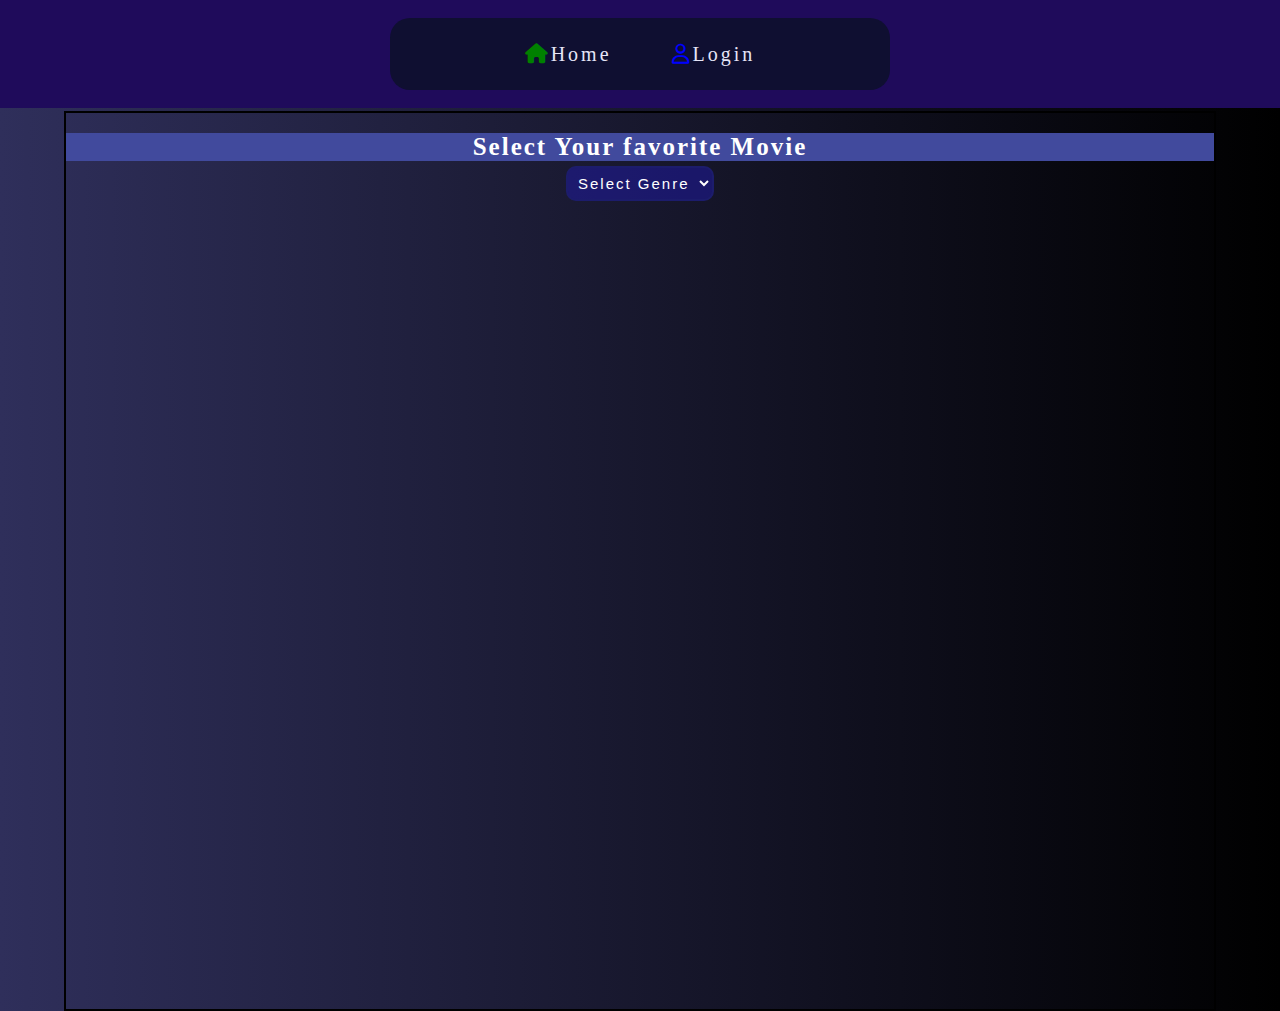
<file: index.html>
<!DOCTYPE html>
<html lang="en">
<head>
    <meta charset="UTF-8">
    <meta name="viewport" content="width=device-width, initial-scale=1.0">
    <title>Ticket Booking</title>
    <link rel="stylesheet" href="index.css">
    <link rel="stylesheet" href="https://cdnjs.cloudflare.com/ajax/libs/font-awesome/6.7.2/css/all.min.css" integrity="sha512-Evv84Mr4kqVGRNSgIGL/F/aIDqQb7xQ2vcrdIwxfjThSH8CSR7PBEakCr51Ck+w+/U6swU2Im1vVX0SVk9ABhg==" crossorigin="anonymous" referrerpolicy="no-referrer" />

    <style>
        .home{
            color: green;
        }
        .user{
            color: blue;
        }
    </style>
    
</head>
<body>

    <header>
        <nav class="nav">
            <a id="home" href=""><i class="fa-solid fa-house home"></i>Home</a>
            <a id="user" href="./login.html"><i class="fa-regular fa-user user"></i>Login</a>
        </nav>
    </header>

    <main>

        <section id="movieSection">

            <div class="sl_parent">
                <div class="sl_child">
                    <h3>Select Your favorite Movie</h2>
                        <select name="select" id="genreselect">
                            <option value="">Select Genre</option>
                            <option value="action">Action</option>
                            <option value="adventure">Adventure</option>
                            <option value="horror">Horror</option>
                        </select>
                        <ul></ul>    <!-- genre movie option will appear here on -->
                </div>
                <div class="genreshow">

                </div>
            </div>

        </section>

    </main>
    <script src="index.js"></script>
    
</body>
</html>
</file>
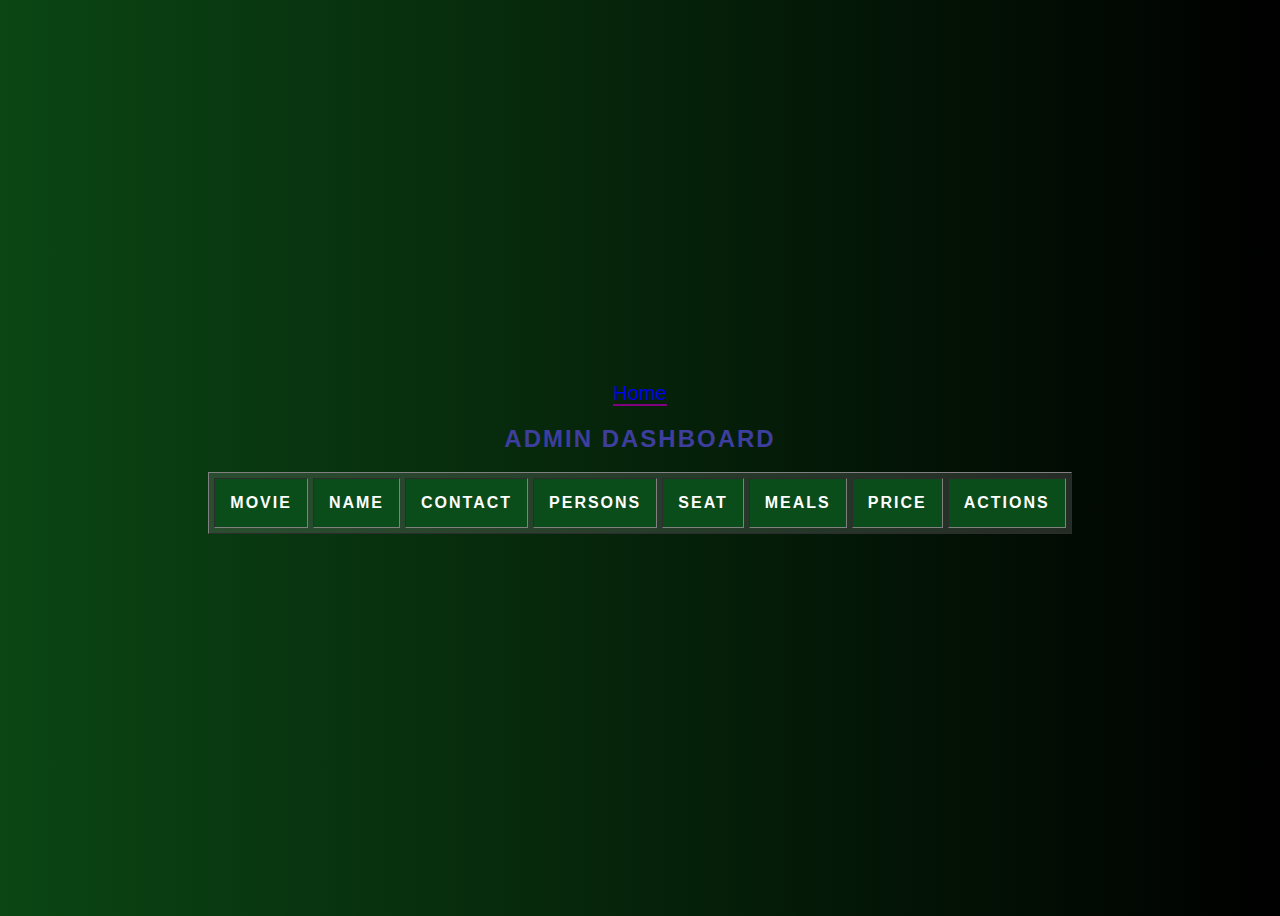
<file: dashboard.html>
<!DOCTYPE html>
<html lang="en">
<head>
    <meta charset="UTF-8">
    <meta name="viewport" content="width=device-width, initial-scale=1.0">
    <title>Confirm Booking</title>
  <link rel="stylesheet" href="dasboard.css">
  <style>
    body{
        display: flex;
        flex-direction: column;
        background: linear-gradient(to right, rgb(11, 70, 20),black
        );
    }
    .heads{
        background-color: rgb(11, 76, 27);
        letter-spacing: 2px;
        color: white;
        text-transform: uppercase;

    }
    .headdetails{
        background-color: rgb(29, 106, 80);
        color: rgb(225, 205, 211);
        text-transform: uppercase;
        font-size: 12.5px;
    }
    .table{
        background-color: rgba(128, 128, 128, 0.281);
    }
    .adminhead{
        color: rgb(62, 62, 159);
        letter-spacing: 2px;
        text-transform: uppercase;
    }
    .home{
        text-decoration: none;
        font-size: 20px;
        border-bottom: 2px solid purple;
    }
  </style>
</head>
<body id="body" onload="fetchData()">

    <header>
        <nav>
            <a class="home" href="index.html">Home</a>
        

        </nav>
    </header>
    <h2 class="adminhead">Admin Dashboard</h2>

    <table class="table" border="1" cellspacing="5px" cellpadding="15px">

        <thead>
            <tr class="heads">
                <th>Movie</th>
                <th>Name</th>
                <th>Contact</th>
                <th>Persons</th>
                <th>Seat</th>
                <th>Meals</th>
                <th>Price</th>
                <th>Actions</th>
            </tr>
          </thead>
       
        <tbody class="tbody">
            <!-- Data will be inserted here dynamically -->
        </tbody>
    </table>

    <script src="dasboard.js"></script>
</body>
</html>
</file>
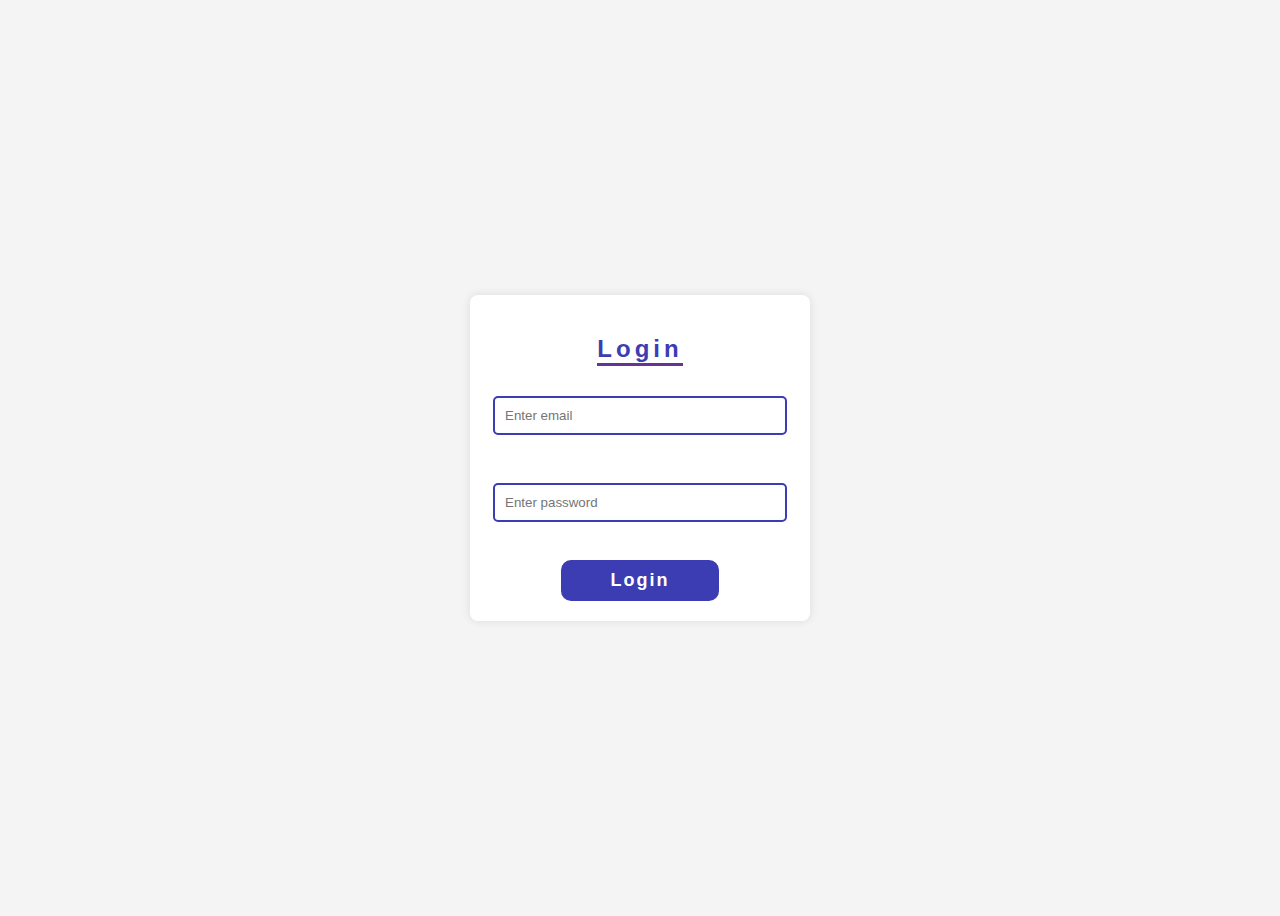
<file: login.html>
<!DOCTYPE html>
<html lang="en">
<head>
    <meta charset="UTF-8">
    <meta name="viewport" content="width=device-width, initial-scale=1.0">
    <title>Login</title>

    <style>

body {
            font-family: Arial, sans-serif;
            display: flex;
            justify-content: center;
            align-items: center;
            height: 100vh;
            background-color: #f4f4f4;
        }
        .container {
            background: white;
            padding: 20px;
            border-radius: 8px;
            box-shadow: 0 0 10px rgba(0, 0, 0, 0.1);
            width: 300px;
           display: flex;
           justify-content: center;
           align-items: center;
           flex-direction: column;
        }
        .container h2{
            width: fit-content;
            color: rgb(60, 60, 179);
            letter-spacing: 4px;
            font-weight: 800;
            border-bottom: 3px solid rebeccapurple; 
        }
        input {
            width: 90%;
            padding: 10px;
            border: 2px solid rgb(60, 60, 179);
            border-radius: 5px;
            margin: 10px 0;
        }
        button {
            background: rgb(60, 60, 179);
            color: white;
            padding: 10px 50px;
            border: none;
            border-radius: 10px;
            font-size: 18px;
            font-weight: 700;
            letter-spacing: 2px;
            cursor: pointer;
            transition: 0.6s ease-in-out;
        }
        button:hover{
            background-color: blueviolet;
            transform: scale(0.95);
        }
        .error {
            color: red;
            font-size: 14px;
        }

        
    </style>
</head>
<body>

    <div class="container">
        <h2>Login</h2>
        <input type="email" id="email" placeholder="Enter email" required>
        <p id="emailError" class="error"></p>
        <input type="password" id="password" placeholder="Enter password" required>
        <p id="passwordError" class="error"></p>
        <button onclick="login()">Login</button>
    </div>




<script src="login.js">
   
</script>
    
</body>
</html>
</file>
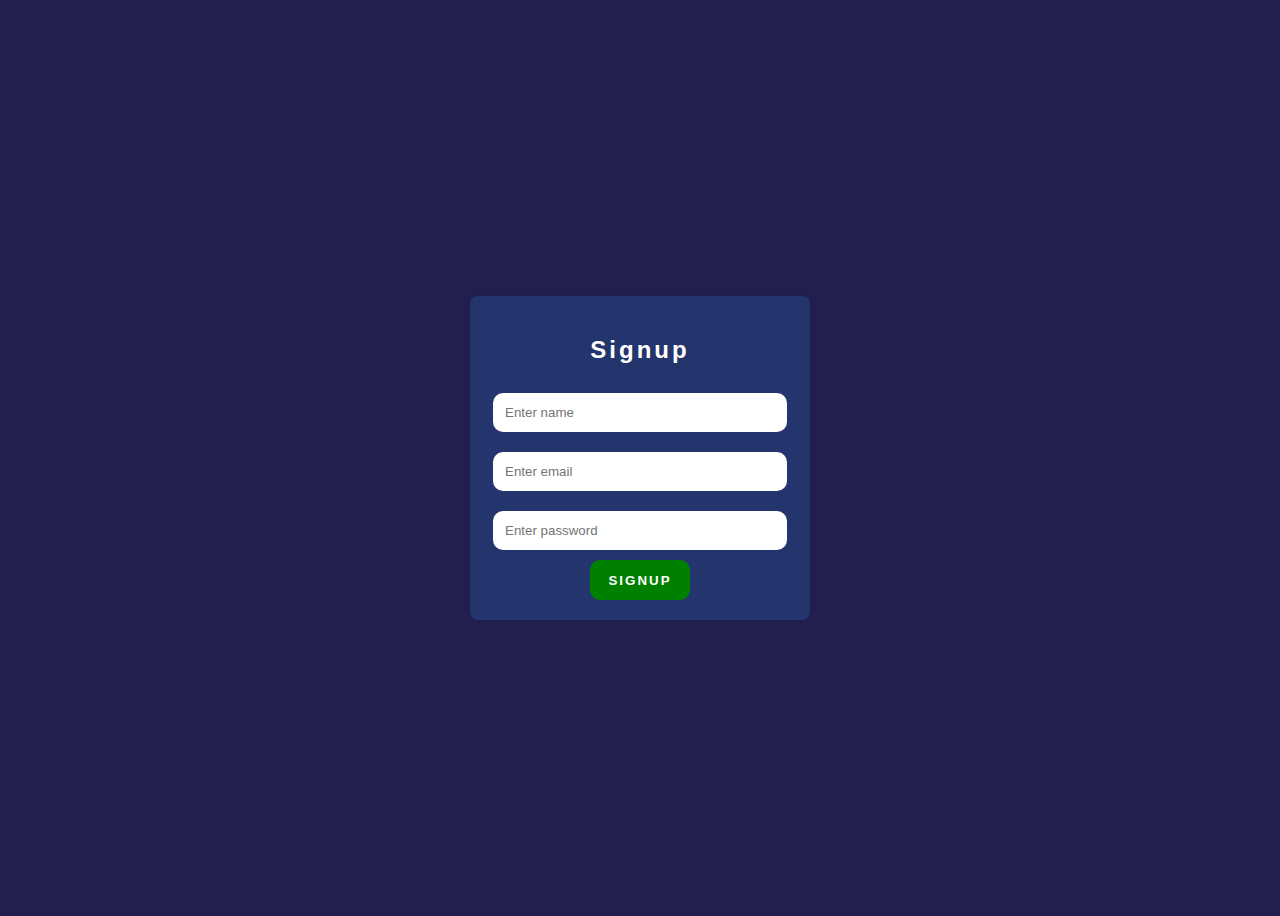
<file: signup.html>
<!DOCTYPE html>
<html lang="en">
<head>
    <meta charset="UTF-8">
    <meta name="viewport" content="width=device-width, initial-scale=1.0">
    <title>Signup</title>
    <style>
        body {
            font-family: Arial, sans-serif;
            display: flex;
            justify-content: center;
            align-items: center;
            height: 100vh;
            background-color: #231f50;
        }
        .container {
            background: rgb(35, 53, 108);
            padding: 20px;
            border-radius: 8px;
            box-shadow: 0 0 10px rgba(0, 0, 0, 0.1);
            width: 300px;
            text-align: center;
        }
        .container h2{
            color:white;
            font-weight: 800;
            letter-spacing: 3px;
        }
        input {
            width: 90%;
            padding: 12px;
            border: none;

            border-radius: 10px;
            margin: 10px 0;
        }
        button {
            background: green;
            color: white;
            height: 40px;
            width: 100px;
            border: none;
            border-radius: 10px;
            text-transform: uppercase;
            letter-spacing: 2px;
            font-weight: 700;
            border: none;
            cursor: pointer;
            transition: 0.6s ease-in-out;
        }
        button:hover{
            width: 150px;
            border-radius: 0px;
            letter-spacing: 3px;
            background-color: rgb(33, 22, 188);
        }
    </style>
</head>
<body>
    <div class="container">
        <h2>Signup</h2>
        <input type="text" id="name" placeholder="Enter name" required><br>
        <input type="email" id="email" placeholder="Enter email" required><br>
        <input type="password" id="password" placeholder="Enter password" required><br>
        <button onclick="return signup()">Signup</button>
    </div>

    <script src="signup.js">
       
    </script>
</body>
</html>
</file>
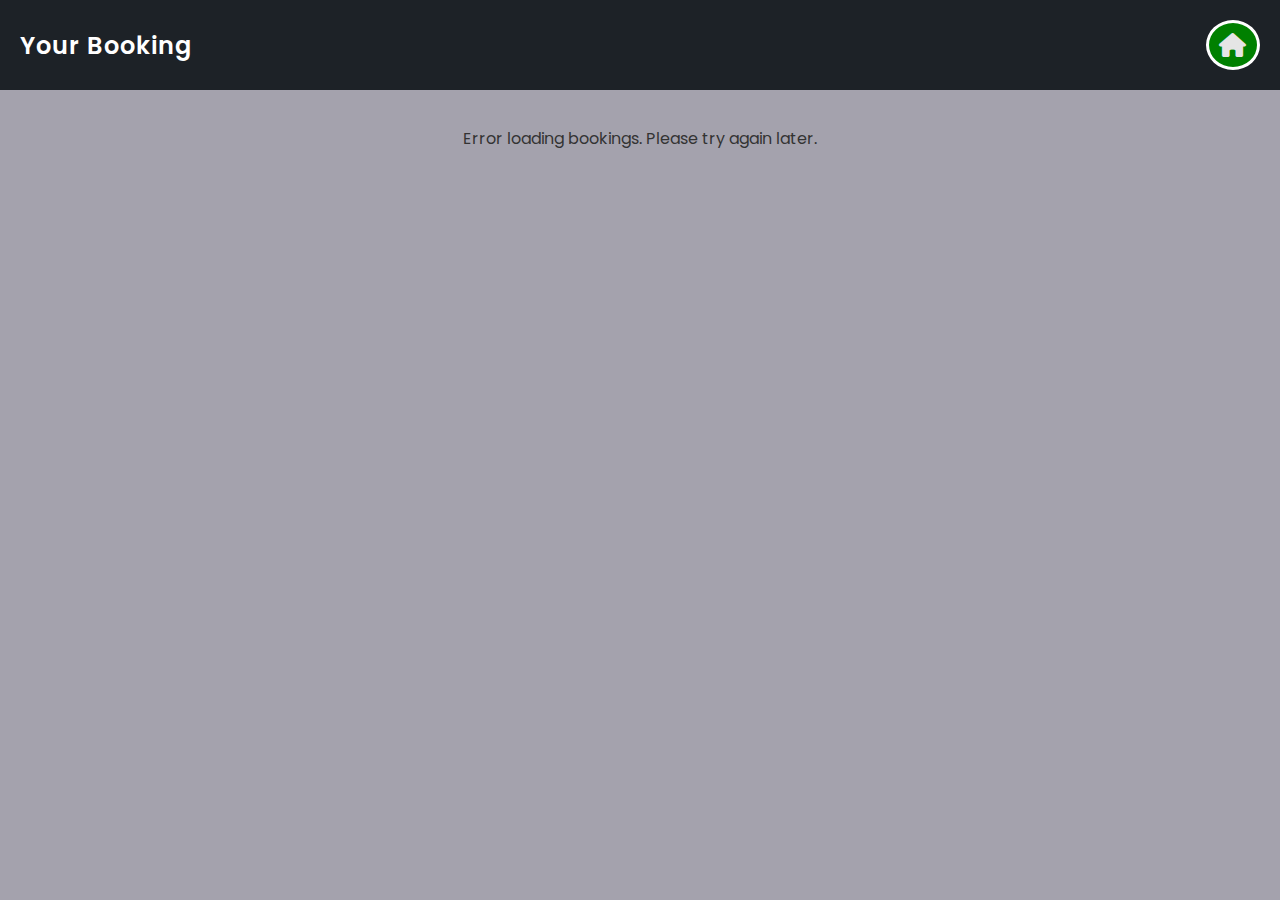
<file: userpanel.html>
<!DOCTYPE html>
<html lang="en">
<head>
    <meta charset="UTF-8">
    <meta name="viewport" content="width=device-width, initial-scale=1.0">
    <title>User Panel</title>
    <style>
        /* Google Font */
        @import url('https://fonts.googleapis.com/css2?family=Poppins:wght@300;400;600&display=swap');

        /* General Styles */
        body {
            font-family: 'Poppins', sans-serif;
            margin: 0;
            padding: 0;
            background-color: #6c687a9d;
            color: #333;
        }

        /* Header */
        .header {
            background-color: #1d2227;
            color: #fff;
            display: flex;
            justify-content: center;
            align-items: center;
            justify-content: space-between;
            padding: 20px;
            font-size: 24px;
            font-weight: 600;
            letter-spacing: 1px;
        }

        /* Booking Container */
        .booking-container {
            display: flex;
            flex-wrap: wrap;
            justify-content: center;
            padding: 20px;
        }

        /* Booking Card */
        .booking-card {
            background: #4a4876;
            border-radius: 12px;
            box-shadow: 0 4px 8px rgba(0, 0, 0, 0.1);
            padding: 20px;
            margin: 15px;
            width: 300px;
            border-left: 6px solid #3498db;
            transition: transform 0.3s ease-in-out;
        }

        .booking-card:hover {
            transform: scale(1.05);
        }

        /* Title */
        .booking-title {
            font-size: 20px;
            font-weight: 600;
            color: #0c0b12;
            margin-bottom: 8px;
        }

        /* Info */
        .booking-info {
            font-size: 14px;
            color: #ffffff;
            margin: 5px 0;
            font-weight: 400;
            letter-spacing: 0.5px;
        }

        /* Highlighted Text */
        .highlight {
            font-weight: 600;
            color: #e74c3c;
        }

        /* Button */
        .cancel-btn,.edit-btn {
            display: inline-block;
            margin-top: 12px;
            padding: 8px 12px;
            background-color: #211b67;
            color: white;
            text-align: center;
            border-radius: 6px;
            text-decoration: none;
            font-weight: 500;
            transition: background 0.3s;
        }

        .cancel-btn:hover,.edit-btn:hover {
            background-color: #37199b;
        }
        .edit-btn{
            margin-left: 1em;
        }
        .moviename{
            color: rgb(222, 222, 7);
        }
        .confirmed{
            color: green;
        }
        .checked{
            border: 2px solid white;
            color: white;
            border-radius: 50%;
            padding: 4px;
            background-color: green;
        }
        .home{
            color: rgb(229, 229, 229);
            border: 3.5px solid white;
            background-color: green;
            padding: 10px;
            border-radius: 50%;
            cursor: pointer;
           transition: 0.6s ease-in-out;
        }
        .home:hover{
            background-color: white;
            color: green;
            border: 3.5px solid green;
            transform: scale(0.95);
        }
    </style>

<link rel="stylesheet" href="https://cdnjs.cloudflare.com/ajax/libs/font-awesome/6.7.2/css/all.min.css" integrity="sha512-Evv84Mr4kqVGRNSgIGL/F/aIDqQb7xQ2vcrdIwxfjThSH8CSR7PBEakCr51Ck+w+/U6swU2Im1vVX0SVk9ABhg==" crossorigin="anonymous" referrerpolicy="no-referrer" />
</head>
<body onload="fetchData()">

    <!-- Header -->
    <div class="header">

        <div>Your Booking</div>

        <span class="spanhome"><a href="index.html"><i class="fa-solid fa-house home"></i></a></i></span>
    </div>


    <!-- Booking Container -->
    <div class="booking-container" id="booking-list">
        <!-- Booking cards will be inserted here dynamically -->
    </div>

    <script src="userpanel.js">
       
    </script>

</body>
</html>
</file>
<file: index.css>
*{
    margin: 0;
    padding: 0;
    box-sizing: border-box;
}
header{
    background-color: rgb(31, 11, 91);
    height: 12vh;
    display: flex;
    justify-content: center;
    align-items: center;
}
.nav{
    display: flex;
    gap: 60px;
    min-width: 360px;
    width: 500px;
    border-radius: 20px;
    background-color: rgb(15, 15, 49);
    height: 8vh;
    justify-content: center;
    align-items: center;
}
.nav a {
    text-decoration: none;
    color: rgb(230, 229, 247);
    letter-spacing: 3px;  
    font-size: 20px; 
    transition: color 0.5s ease-in-out;
}
#home:hover{
    color: green;

}
#user:hover{
    color: blue;
}

#movieSection{
    height: 100vh;
    width: 90%;
    margin: 0.2em auto 0;
    border: 2px solid black;
}
.sl_child{
    height: 12vh;
    width: 100%;
    display: flex;
    flex-direction: column;
    justify-content: center;
    align-items: center;

}
.sl_child h3{
    text-align: center;
    background-color: rgb(65, 74, 157);
    color: white;
    width: 100%;
    font-size: 25px;
    letter-spacing: 2px;
}
#genreselect{
    padding: 6px;
    margin-top: 0.3em;
    border-radius: 10px;
    background-color: rgba(32, 27, 181, 0.459);
    color: rgb(255, 255, 255);
    border: 2px solid rgba(30, 30, 109, 0.945);
    font-size: 15px;
    letter-spacing: 2px;
    cursor: pointer;
}

.choice{
    width: 100%;
    height: 74.5vh;
    border: 2px solid red;
}

/* Selected genre Css */

.genreshow {
    display: grid;
    grid-template-columns: repeat(auto-fit, minmax(250px, 1fr)); /* Responsive grid */
    gap: 20px; /* Spacing between grid items */
    padding: 20px;
    justify-content: center; /* Center items if fewer */
}

.genreshow div {
    background: #f8f8f8; /* Light background for better contrast */
    padding: 15px;
    border-radius: 10px;
    text-align: center;
    box-shadow: 0px 4px 8px rgba(0, 0, 0, 0.1);
}

.genreshow img {
    max-width: 100%;
    height: 300px;
    border-radius: 8px;
}

.genreshow h3 {
    margin: 10px 0;
    font-size: 18px;
}

.sub_moviediv{
    width: 100%;
    display: flex;
    justify-content: center;
    align-items: center;
    gap: 6px;
}


/* Gold,Silver,Platinum classlist  */
.sub_moviediv h5{
    height: 100%;

    font-size: 15px;
    letter-spacing: 2px;
    color: rgb(220, 43, 129);
}
.silver{
    color: gray;
    border: 2px solid gray;
    padding: 5px;
    border-radius: 5px;
    transition: 0.5s ease-in-out;
    
}

.gold{
    color: gold;
    border: 2px solid gold;
    padding: 5px;
    transition: 0.5s ease-in-out;
    border-radius: 5px;
}

.platinum{
    color: #150a78;
    border: 2px solid #150a78;
    padding: 5px;
    transition: 0.5s ease-in-out;
    border-radius: 5px;
}
.activeclass
{
    background-color: rgb(81, 216, 90);
    color: rgb(186, 33, 22) !important;
    border: 2px solid rgb(33, 127, 42) !important;
    transform: scale(0.9);
    font-size: 10px;
    font-weight: 800;
    letter-spacing: 1.2px;
}

.genreshow p {
    font-size: 14px;
    color: #666;
}

.genreshow #bookMovie {
    background: #fc5928;
    color: white;
    border: none;
    font-size: 16px;
    font-weight: 700;
    letter-spacing: 2px;
    padding: 10px 30px;
    margin-top: 10px;
    cursor: pointer;
    border-radius: 5px;
    transition: background 0.3s;
}

.genreshow #bookMovie:hover {
    background:orangered;

}


/* Seats.html */


body{
    background: linear-gradient();
    background: linear-gradient(to right,rgb(47, 47, 91),rgb(0, 0, 0));
}


/* Seats Booking section */
/* Section 2 */
#date_day{
    display: none;
}
/* section 3 */
.seat-container{
    background: linear-gradient(to right,rgb(47, 47, 91),rgb(0, 0, 0));
    height: 100vh;
    width: 90%;
    margin: auto;
}

.screen{
    text-align: center;
    width: 80%;
    margin: 2em auto 3em;
    border-top: 5px solid white;
    border-radius: 30px 30px 0px 0px ;
    position: relative;
    z-index: 1;
}
.screen::after{
    content: '';
    position: absolute;
    z-index: -1;
    top: 0;
    left: 0;
    border: 0px solid transparent;
    width: 100%;
    box-shadow: 0px 10px 20px 4px white;
}
.screen div{
    width: 50%;
    margin: 20px auto auto auto;
    color: white;
    
}
.seats{
    height: 35em;
    width: 90%;
    margin: 1em auto auto auto;
    border: 2px solid rgb(101, 71, 194);
    display: flex;
    flex-direction: column;
}
.row-container{
    height: fit-content;
    width: 100%;
    display: flex;
    justify-content: center;
    align-items: center;
    justify-content: space-around;
    margin-bottom: 1em;
    
}
.seat_code-left,
.seat_code-right{
    height: 20px;
    width: fit-content;
    margin-top: 1em;
    color: white;
    
}
.row1-left,.row1-right{
    height: 20px;

    width: 30%;
    margin-top: 1em;
    display: flex;
    justify-content: space-between;
    height: 20px;
    /* border: 2px solid green; */
}
.row1-middle{
    margin-top: 1em;
    width: 20%;
    height: 25px;
    border-left: 2px solid  rgb(77, 34, 117);
    border-right: 2px solid  rgb(77, 34, 117);
    border-bottom: 2px solid blueviolet;
}

.row2{
    display: flex;
    justify-content: space-around;
    margin-bottom: 1em;
    
}
.row5{
    display: flex;
    justify-content: space-around;
    margin-bottom: 1em;
}
.rmiddle{
    width: 20%;
    height: 25px;
    /* border-left: 2px solid black;
    border-right: 2px solid black;
    border-bottom: 2px solid black; */
    border-left: 2px solid  rgb(77, 34, 117);
    border-right: 2px solid  rgb(77, 34, 117);
    border-bottom: 2px solid blueviolet;
    
}
</file>
<file: dasboard.css>
body {
    font-family: Arial, sans-serif;
    display: flex;
    justify-content: center;
    align-items: center;
    height: 100vh;
    background-color: #f4f4f4;
}
.container {
    background: white;
    padding: 20px;
    border-radius: 8px;
    box-shadow: 0 0 10px rgba(0, 0, 0, 0.1);
    width: 400px;
    text-align: center;
}
.userinfo {
    text-align: left;
    margin-top: 10px;
}
.userinfo p {
    margin: 8px 0;
    font-size: 16px;
}
.userinfo strong {
    color: #333;
}
</file>
